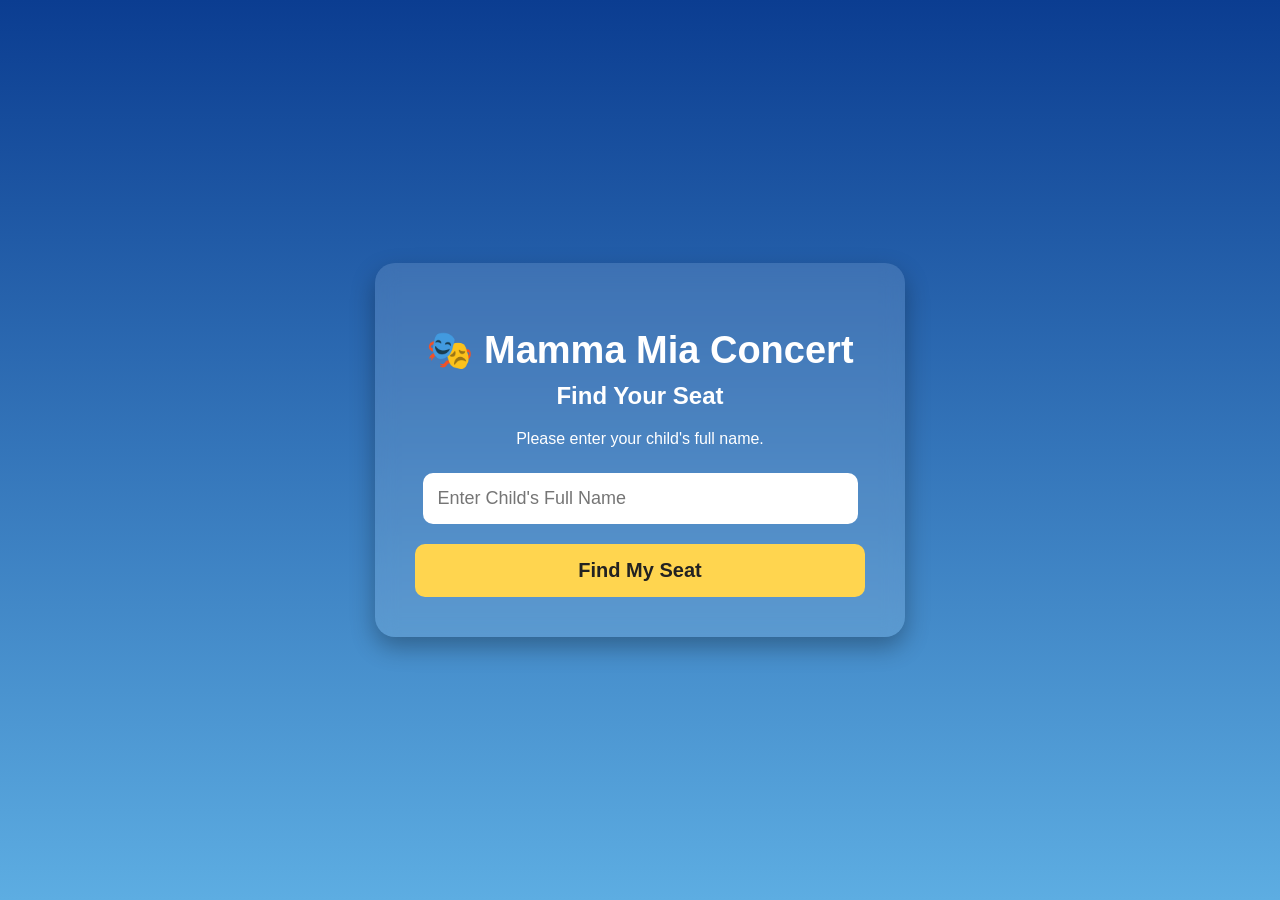
<file: index.html>
<!DOCTYPE html>
<html lang="en">
<head>
<meta charset="UTF-8">
<meta name="viewport" content="width=device-width, initial-scale=1.0">

<title>Mamma Mia Concert Seat Finder</title>

<link rel="stylesheet" href="style.css">

</head>

<body>

<div class="container">

    <h1>🎭 Mamma Mia Concert</h1>

    <h2>Find Your Seat</h2>

    <p>Please enter your child's full name.</p>

    <input
        type="text"
        id="searchInput"
        placeholder="Enter Child's Full Name">

    <button onclick="findSeat()">
        Find My Seat
    </button>

</div>

<script src="data.js"></script>
<script src="script.js"></script>

</body>
</html>
</file>
<file: style.css>
body {
    margin: 0;
    padding: 0;
    font-family: Arial, sans-serif;
    background: linear-gradient(to bottom, #0b3d91, #5dade2);
    display: flex;
    justify-content: center;
    align-items: center;
    height: 100vh;
    color: white;
}

.container {
    background: rgba(255,255,255,0.12);
    backdrop-filter: blur(10px);
    padding: 40px;
    border-radius: 20px;
    width: 90%;
    max-width: 450px;
    text-align: center;
    box-shadow: 0 10px 25px rgba(0,0,0,0.3);
}

h1{
    font-size:38px;
    margin-bottom:10px;
}

h2{
    margin-top:0;
}

p{
    margin-bottom:25px;
}

input{
    width:90%;
    padding:15px;
    border:none;
    border-radius:10px;
    font-size:18px;
    margin-bottom:20px;
}

button{
    width:100%;
    padding:15px;
    border:none;
    border-radius:10px;
    background:#FFD54F;
    color:#222;
    font-size:20px;
    cursor:pointer;
    font-weight:bold;
}

button:hover{
    background:#FFC107;
}
</file>
